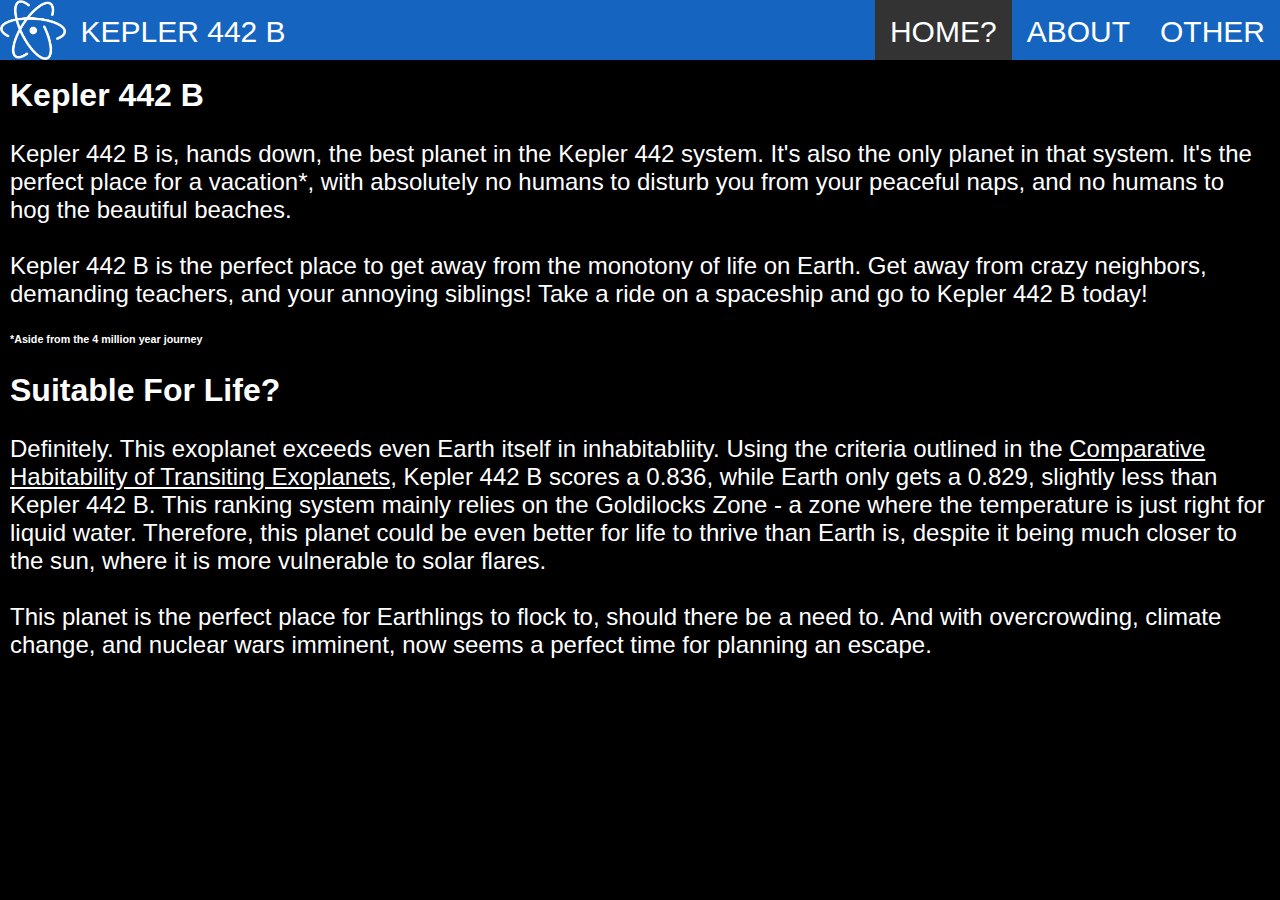
<file: index.html>
<!DOCTYPE html>
<html>

<head>
    <meta charset="utf-8">
    <meta name="viewport" content="width=device-width">
    <title>KEPLER-442 B</title>
    <link href="index.css" rel="stylesheet" type="text/css" />
</head>

<body>
    <ul id="navbar">
        <li class="left"><img src="logo.png" height="60px"></li>
        <li class="left"><a id="title">KEPLER 442 B</a></li>
        <li><a href="other.html">OTHER</a></li>
        <li><a href="about.html">ABOUT</a></li>
        <li><a class="active">HOME?</a></li>
    </ul>
    <div id="content">
        <h2>Kepler 442 B</h2>
        <p>Kepler 442 B is, hands down, the best planet in the Kepler 442 system. It's also the only planet in that system. It's the perfect place for a vacation*, with absolutely no humans to disturb you from your peaceful naps, and no humans to hog the beautiful beaches.<br><br>Kepler 442 B is the perfect place to get away from the monotony of life on Earth. Get away from crazy neighbors, demanding teachers, and your annoying siblings! Take a ride on a spaceship and go to Kepler 442 B today!</p><h6>*Aside from the 4 million year journey</h6>
        <h2>Suitable For Life?</h2>
        <p>Definitely. This exoplanet exceeds even Earth itself in inhabitabliity. Using the criteria outlined in the <a href="http://arxiv.org/pdf/1509.08922v1.pdf">Comparative Habitability of Transiting Exoplanets</a>, Kepler 442 B scores a 0.836, while Earth only gets a 0.829, slightly less than Kepler 442 B. This ranking system mainly relies on the Goldilocks Zone - a zone where the temperature is just right for liquid water. Therefore, this planet could be even better for life to thrive than Earth is, despite it being much closer to the sun, where it is more vulnerable to solar flares.<br><br>This planet is the perfect place for Earthlings to flock to, should there be a need to. And with overcrowding, climate change, and nuclear wars imminent, now seems a perfect time for planning an escape.</p>
    </div>
</body>

</html>
</file>
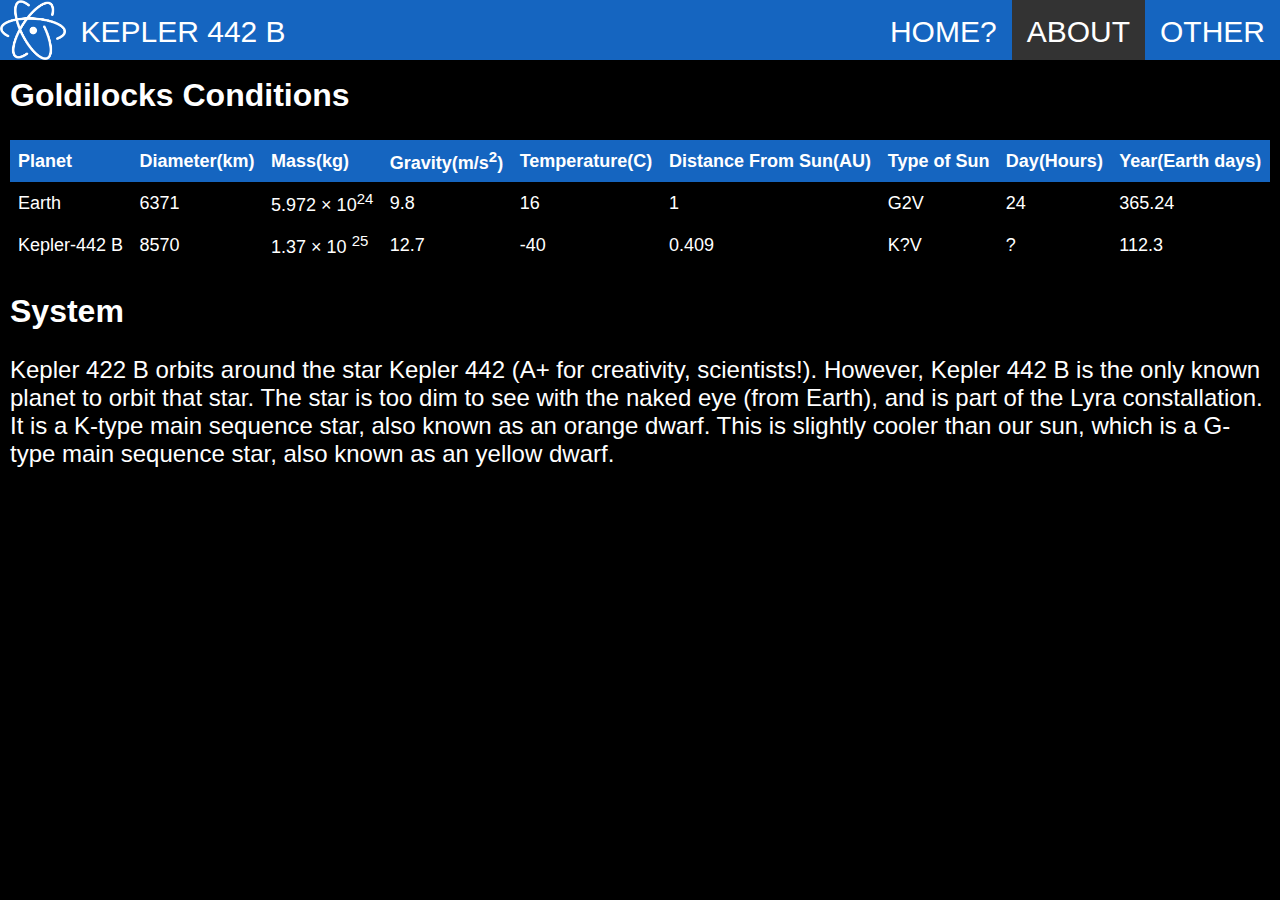
<file: about.html>
<!DOCTYPE html>
<html>

<head>
    <meta charset="utf-8">
    <meta name="viewport" content="width=device-width">
    <title>KEPLER-442 B</title>
    <link href="index.css" rel="stylesheet" type="text/css" />
</head>

<body>
    <ul id="navbar">
        <li class="left"><img src="logo.png" height="60px"></li>
        <li class="left"><a id="title">KEPLER 442 B</a></li>
        <li><a href="other.html">OTHER</a></li>
        <li><a class="active">ABOUT</a></li>
        <li><a href="index.html">HOME?</a></li>
    </ul>
    <div id="content">
        <h2>Goldilocks Conditions</h2>
        <table>
            <tr>
                <th>Planet</th>
                <th>Diameter(km)</th>
                <th>Mass(kg)</th>
                <th>Gravity(m/s<sup>2</sup>)</th>
                <th>Temperature(C)</th>
                <th>Distance From Sun(AU)</th>
                <th>Type of Sun</th>
                <th>Day(Hours)</th>
                <th>Year(Earth days)</th>
            </tr>
            <tr>
                <td>Earth</td>
                <td>6371</td>
                <td>5.972 × 10<sup>24</sup></td>
                <td>9.8</td>
                <td>16</td>
                <td>1</td>
                <td>G2V</td>
                <td>24</td>
                <td>365.24</td>
            </tr>
            <tr>
                <td>Kepler-442 B</td>
                <td>8570</td>
                <td>1.37 × 10 <sup>25</sup></td>
                <td>12.7</td>
                <td>-40</td>
                <td>0.409</td>
                <td>K?V</td>
                <td>?</td>
                <td>112.3</td>
            </tr>
        </table>
        <h2>System</h2>
        <p>Kepler 422 B orbits around the star Kepler 442 (A+ for creativity, scientists!). However, Kepler 442 B is the only known planet to orbit that star. The star is too dim to see with the naked eye (from Earth), and is part of the Lyra constallation. It is a K-type main sequence star, also known as an orange dwarf. This is slightly cooler than our sun, which is a G-type main sequence star, also known as an yellow dwarf.</p>
    </div>
</body>

</html>
</file>
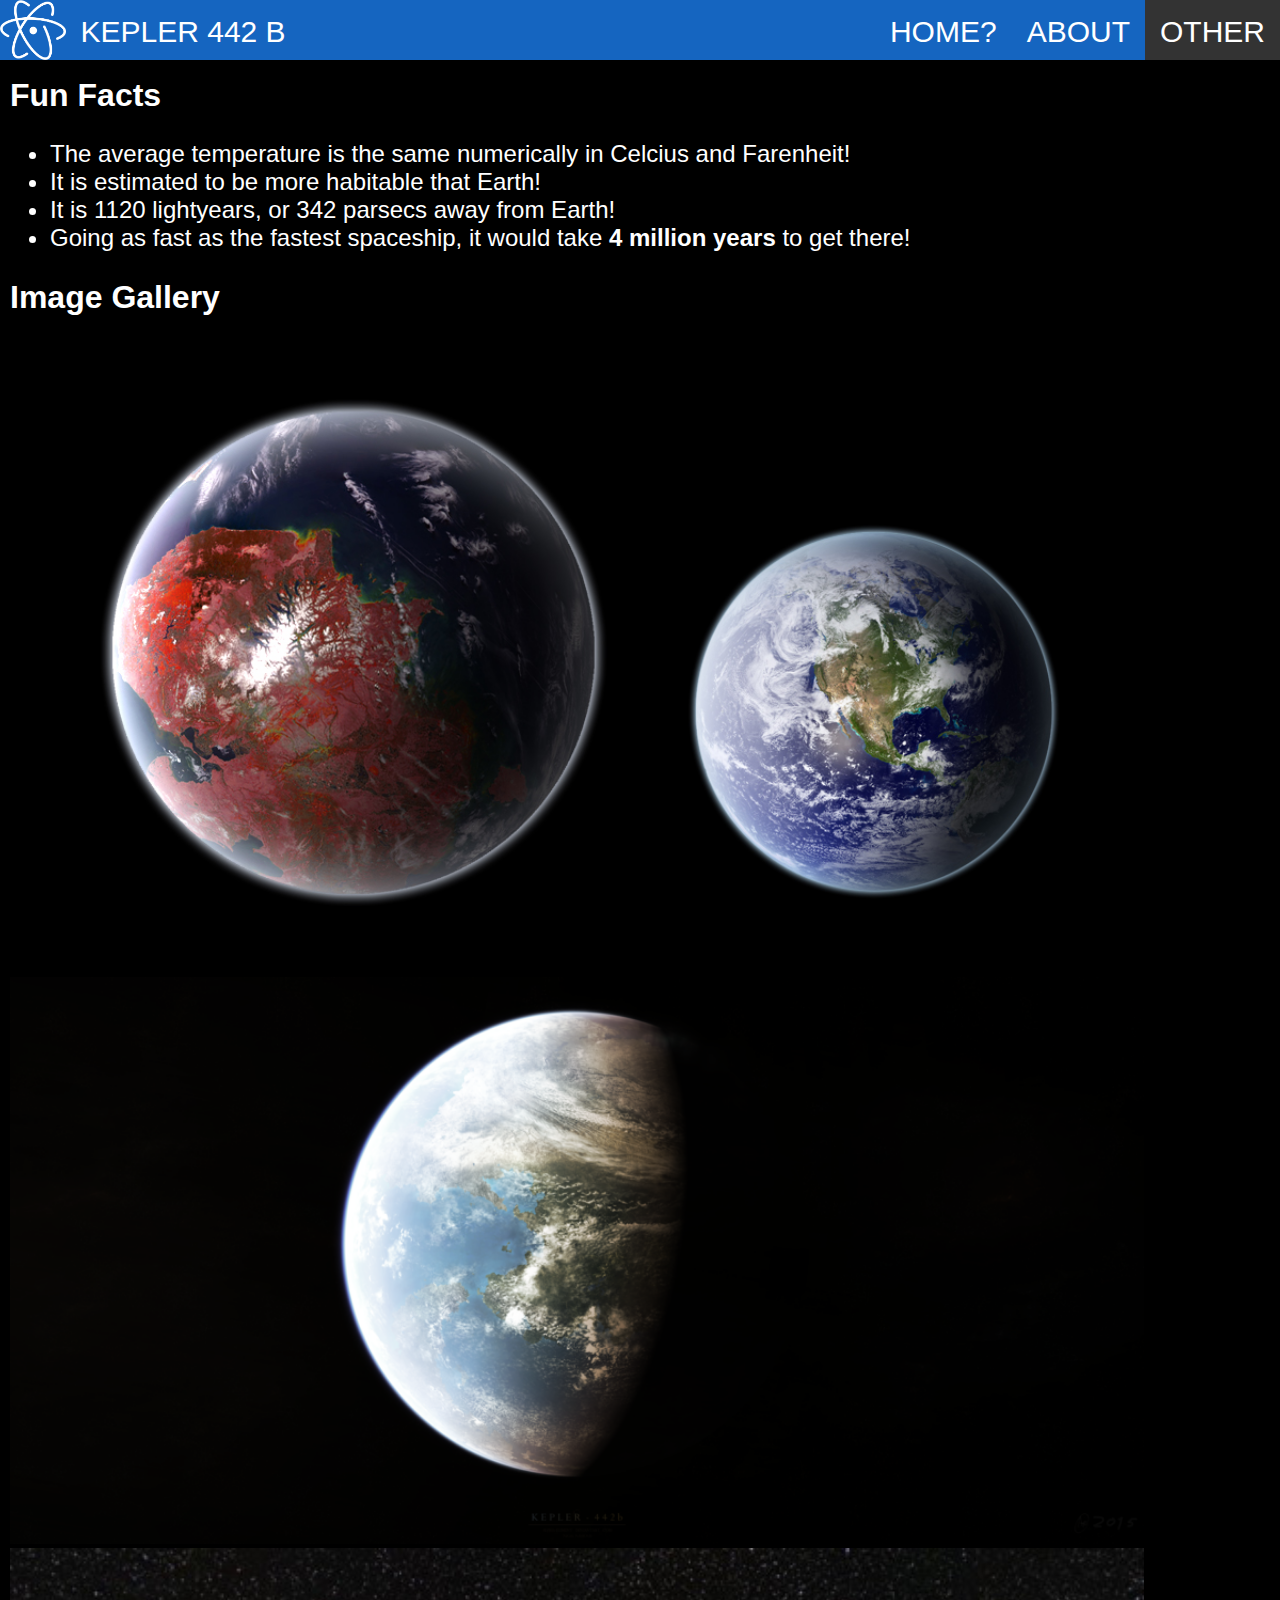
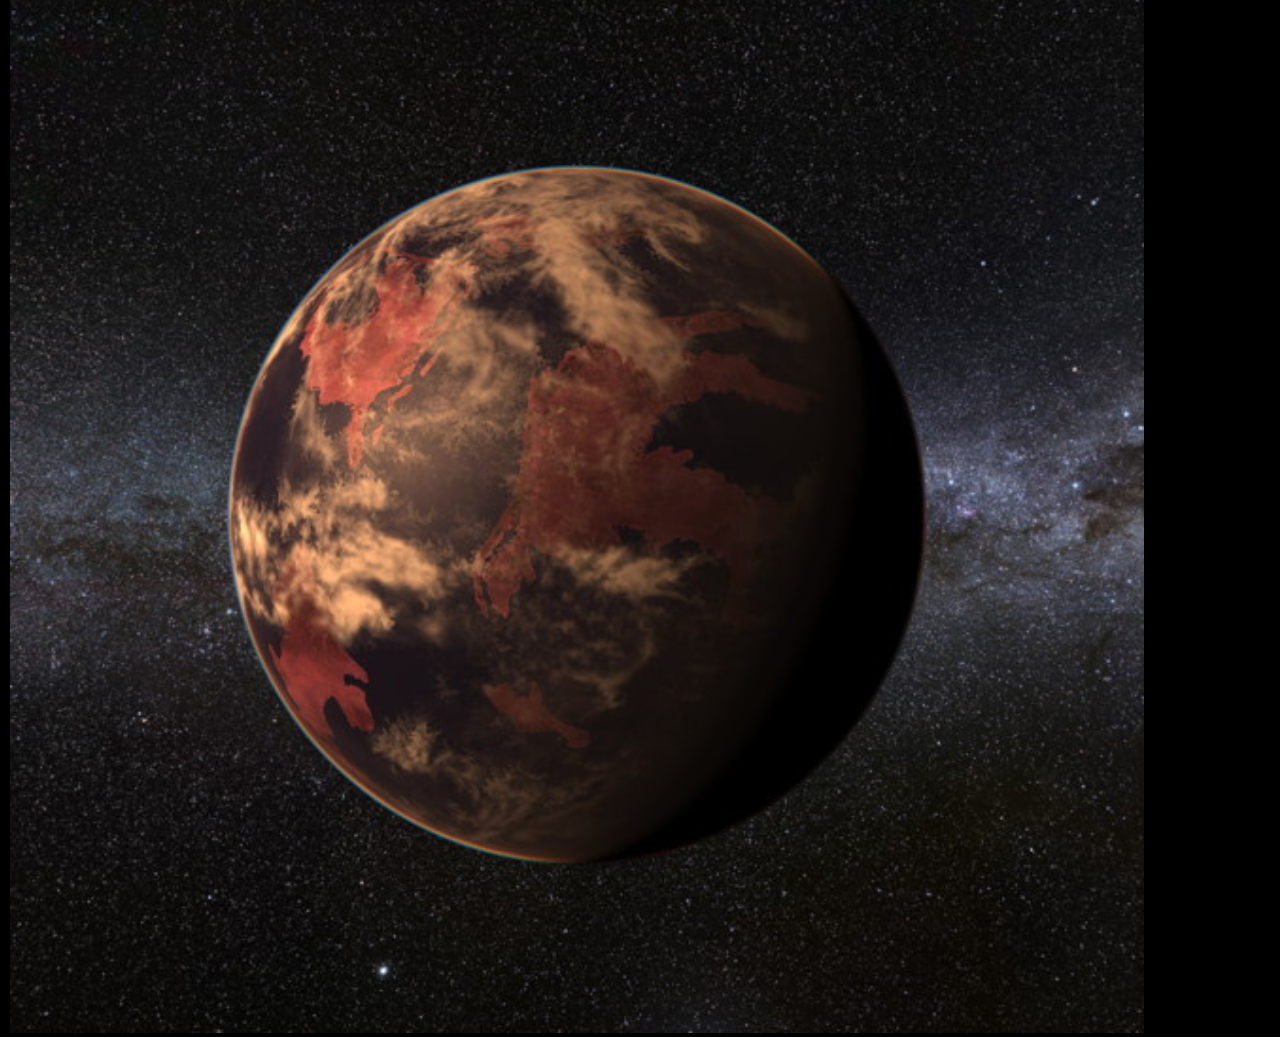
<file: other.html>
<!DOCTYPE html>
<html>

<head>
    <meta charset="utf-8">
    <meta name="viewport" content="width=device-width">
    <title>KEPLER-442 B</title>
    <link href="index.css" rel="stylesheet" type="text/css" />
</head>

<body>
    <ul id="navbar">
        <li class="left"><img src="logo.png" height="60px"></li>
        <li class="left"><a id="title">KEPLER 442 B</a></li>
        <li><a class="active">OTHER</a></li>
        <li><a href="about.html">ABOUT</a></li>
        <li><a href="index.html">HOME?</a></li>
    </ul>
    <div id="content">
        <h2>Fun Facts</h2>
        <ul>
            <li>The average temperature is the same numerically in Celcius and Farenheit!</li>
            <li>It is estimated to be more habitable that Earth!</li>
            <li>It is 1120 lightyears, or 342 parsecs away from Earth!</li>
            <li>Going as fast as the fastest spaceship, it would take <strong>4 million years</strong> to get there!</li>
        </ul>
        <h2>Image Gallery</h2>
        <img src="background.jpg" width="90%">
        <img src="kepler.png" width="90%">
        <img src="442.jpg" width="90%">
    </div>
</body>

</html>
</file>
<file: index.css>
* {
    font-family:sans-serif;
    color:white;
}

h2 {
    font-size:xx-large
}
#navbar {
    position: absolute;
    top: 0px;
    left: 0px;
    right: 0px;
    list-style-type: none;
    margin: 0;
    padding: 0;
    overflow: hidden;
    background-color: #1565c0;
    height:60px;
}

#navbar li:not(.left) {
    float: right;
}
#navbar li.left {
    float: left;
}

#navbar a {
    display: block;
    padding: 15px 15px;
    text-decoration: none;
    font-size:30px;
}

#navbar a:not(#title):hover {
    background-color: #333;
}

#navbar a.active {
    background-color: #333;
}

body {
    /*background-image: url("background.png");
    background-repeat:no-repeat;*/
    background-color:black;
}
#content {
    position:absolute;
    top:50px;
    left:10px;
    right:10px;
}
table {
    border-collapse: collapse;
    width: 100%;
}

th, td {
    text-align: left;
    padding: 8px;
    width:auto;
    font-size:large;
}


th {
    background-color: #1565c0;
    background-blend-mode: darken;
    color: white;
}
p, li {
    font-size:x-large;
}
</file>
